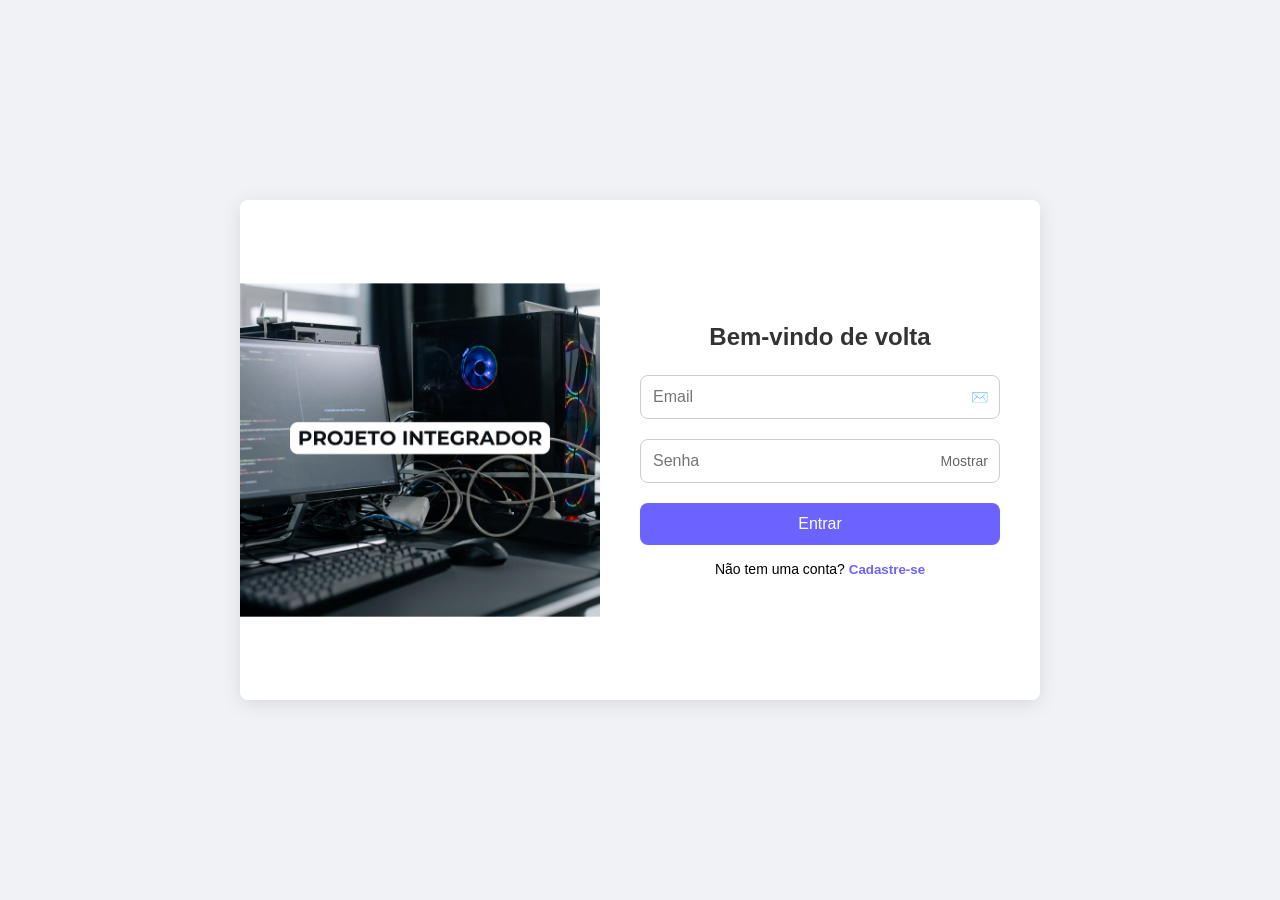
<file: src/main/resources/static/index.html>
<!-- login.html -->
<!DOCTYPE html>
<html lang="pt-BR">
<head>
    <meta charset="UTF-8" />
    <meta name="viewport" content="width=device-width, initial-scale=1.0" />
    <title>Login</title>
    <style>
        :root {
            --primary: #6c63ff;
            --secondary-bg: #f0f2f5;
            --card-bg: #ffffff;
            --text-color: #333333;
            --error-color: #e74c3c;
            --radius: 8px;
        }
        * {
            box-sizing: border-box;
            margin: 0;
            padding: 0;
        }
        body,
        html {
            height: 100%;
            font-family: "Segoe UI", Tahoma, sans-serif;
            background-color: var(--secondary-bg);
        }
        .login-container {
            display: flex;
            height: 100%;
            align-items: center;
            justify-content: center;
        }
        .login-card {
            width: 800px;
            max-width: 90%;
            height: 500px;
            background-color: var(--card-bg);
            border-radius: var(--radius);
            box-shadow: 0 4px 20px rgba(0, 0, 0, 0.1);
            display: flex;
            overflow: hidden;
        }
        .login-image {
            flex: 1;
            background: url("login-image.jpg") center/cover no-repeat;
        }
        .login-form {
            flex: 1;
            padding: 40px;
            display: flex;
            flex-direction: column;
            justify-content: center;
        }
        .login-form h2 {
            margin-bottom: 24px;
            color: var(--text-color);
            text-align: center;
        }
        .form-group {
            position: relative;
            margin-bottom: 20px;
        }
        .form-group input {
            width: 100%;
            padding: 12px 40px 12px 12px;
            border: 1px solid #ccc;
            border-radius: var(--radius);
            font-size: 16px;
        }
        .form-group .toggle-password {
            position: absolute;
            right: 12px;
            top: 50%;
            transform: translateY(-50%);
            background: none;
            border: none;
            cursor: pointer;
            font-size: 14px;
            color: #666;
        }
        .form-group .error {
            color: var(--error-color);
            font-size: 14px;
            margin-top: 4px;
            display: none;
        }
        .btn {
            width: 100%;
            padding: 12px;
            background: var(--primary);
            color: #fff;
            border: none;
            border-radius: var(--radius);
            font-size: 16px;
            cursor: pointer;
            transition: background 0.2s;
        }
        .btn:hover {
            background: #5a54d1;
        }
        .toggle-link {
            margin-top: 16px;
            text-align: center;
            font-size: 14px;
        }
        .toggle-link button {
            background: none;
            border: none;
            color: var(--primary);
            cursor: pointer;
            font-weight: bold;
        }
        @media (max-width: 768px) {
            .login-card {
                flex-direction: column;
                height: auto;
            }
            .login-image {
                height: 200px;
            }
        }
    </style>
</head>
<body>
<div class="login-container">
    <div class="login-card">
        <div class="login-image"></div>
        <div class="login-form">
            <h2>Bem-vindo de volta</h2>
            <form id="login-form" novalidate>
                <div class="form-group">
                    <input type="email" id="email" placeholder="Email" required />
                    <button type="button" class="toggle-password" data-target="email">
                        ✉️
                    </button>
                    <p class="error">Por favor, insira um email válido.</p>
                </div>
                <div class="form-group">
                    <input
                            type="password"
                            id="password"
                            placeholder="Senha"
                            required
                            minlength="6"
                    />
                    <button
                            type="button"
                            class="toggle-password"
                            data-target="password"
                    >
                        Mostrar
                    </button>
                    <p class="error">Senha deve ter ao menos 6 caracteres.</p>
                </div>
                <button type="submit" class="btn">Entrar</button>
            </form>
            <div class="toggle-link">
                Não tem uma conta?
                <button id="to-register">Cadastre-se</button>
            </div>
        </div>
    </div>
</div>

<script>
    // Mostrar / ocultar senha
    document.querySelectorAll(".toggle-password").forEach((btn) => {
        btn.addEventListener("click", () => {
            const tgt = btn.dataset.target;
            const inp = document.getElementById(tgt);
            if (!inp) return;
            if (inp.type === "password") {
                inp.type = "text";
                btn.textContent = tgt === "password" ? "Ocultar" : btn.textContent;
            } else {
                inp.type = "password";
                btn.textContent = tgt === "password" ? "Mostrar" : btn.textContent;
            }
        });
    });

    // Navegar para cadastro
    document.getElementById("to-register").addEventListener("click", () => {
        window.location.href = "register.html";
    });

    // Envio do formulário de login
    document
        .getElementById("login-form")
        .addEventListener("submit", async (e) => {
            e.preventDefault();

            // esconder erros anteriores
            document
                .querySelectorAll(".form-group .error")
                .forEach((el) => (el.style.display = "none"));

            let valid = true;
            const email = document.getElementById("email");
            const pwd = document.getElementById("password");

            // validações HTML5
            if (!email.checkValidity()) {
                email.parentNode.querySelector(".error").style.display = "block";
                valid = false;
            }
            if (!pwd.checkValidity()) {
                pwd.parentNode.querySelector(".error").style.display = "block";
                valid = false;
            }
            if (!valid) return;

            // chamada ao backend
            try {
                const res = await fetch("/usuarios/login", {
                    method: "POST",
                    headers: { "Content-Type": "application/json" },
                    body: JSON.stringify({
                        email: email.value.trim(),
                        senha: pwd.value,
                    }),
                });

                if (res.ok) {
                    // autenticação OK → redirecionar
                    window.location.href = "./home.html";
                } else {
                    // status 401 ou 400
                    const msg = await res.text();
                    alert(msg || "Usuário ou senha incorreta");
                }
            } catch {
                alert("Erro de conexão. Tente novamente.");
            }
        });
</script>
</body>
</html>
</file>
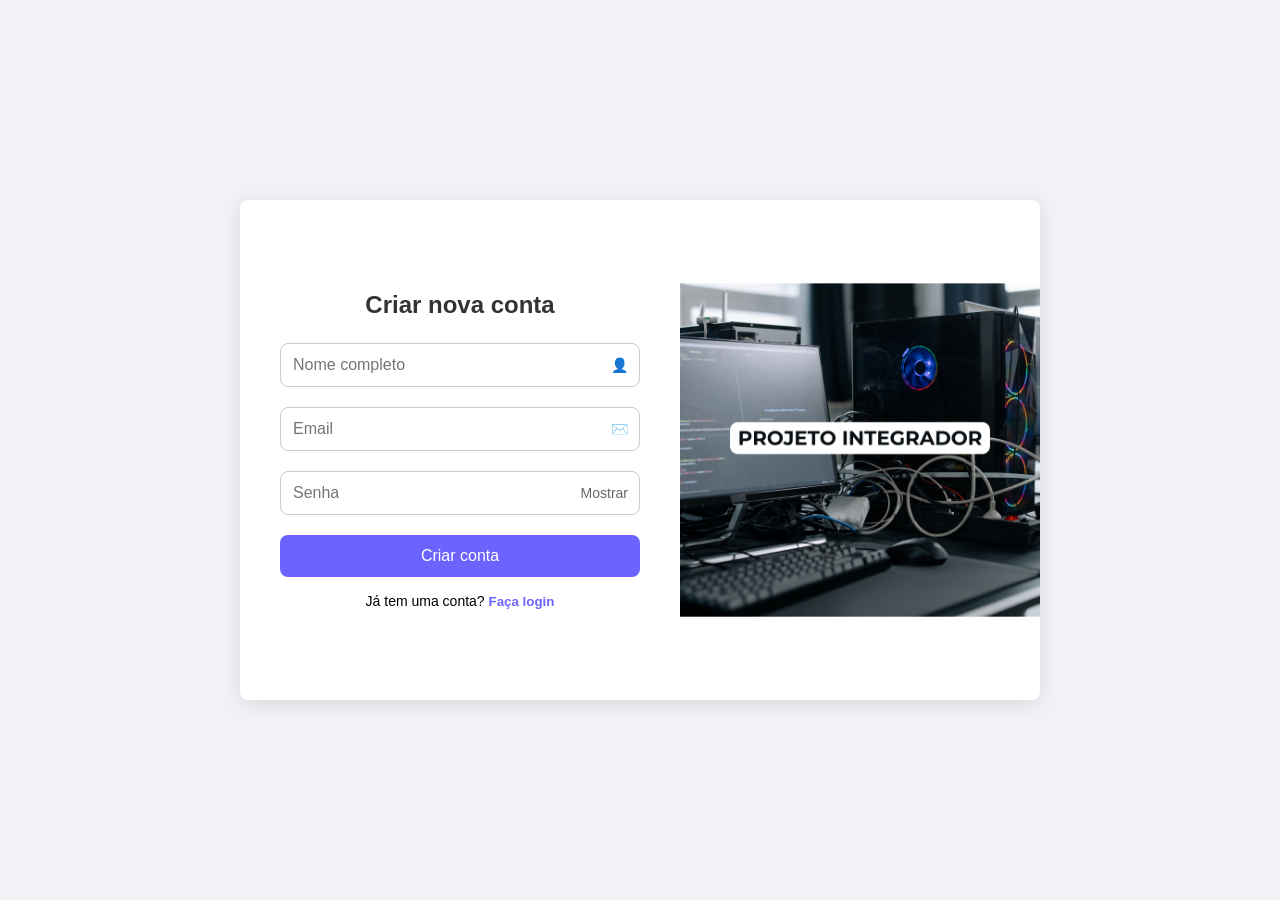
<file: src/main/resources/static/register.html>
<!-- register.html -->
<!DOCTYPE html>
<html lang="pt-BR">
  <head>
    <meta charset="UTF-8" />
    <meta name="viewport" content="width=device-width, initial-scale=1.0" />
    <title>Cadastro</title>
    <style>
      :root {
        --primary: #6c63ff;
        --secondary-bg: #f0f2f5;
        --card-bg: #ffffff;
        --text-color: #333333;
        --error-color: #e74c3c;
        --radius: 8px;
      }
      * {
        box-sizing: border-box;
        margin: 0;
        padding: 0;
      }
      body,
      html {
        height: 100%;
        font-family: "Segoe UI", Tahoma, sans-serif;
        background-color: var(--secondary-bg);
      }
      .login-container {
        display: flex;
        height: 100%;
        align-items: center;
        justify-content: center;
      }
      .login-card {
        width: 800px;
        max-width: 90%;
        height: 500px;
        background-color: var(--card-bg);
        border-radius: var(--radius);
        box-shadow: 0 4px 20px rgba(0, 0, 0, 0.1);
        display: flex;
        overflow: hidden;
      }
      .login-image {
        flex: 1;
        background: url("login-image.jpg") center/cover no-repeat;
      }
      .login-form {
        flex: 1;
        padding: 40px;
        display: flex;
        flex-direction: column;
        justify-content: center;
      }
      .login-form h2 {
        margin-bottom: 24px;
        color: var(--text-color);
        text-align: center;
      }
      .form-group {
        position: relative;
        margin-bottom: 20px;
      }
      .form-group input {
        width: 100%;
        padding: 12px 40px 12px 12px;
        border: 1px solid #ccc;
        border-radius: var(--radius);
        font-size: 16px;
      }
      .form-group .toggle-password {
        position: absolute;
        right: 12px;
        top: 50%;
        transform: translateY(-50%);
        background: none;
        border: none;
        cursor: pointer;
        font-size: 14px;
        color: #666;
      }
      .form-group .error {
        color: var(--error-color);
        font-size: 14px;
        margin-top: 4px;
        display: none;
      }
      .btn {
        width: 100%;
        padding: 12px;
        background: var(--primary);
        color: #fff;
        border: none;
        border-radius: var(--radius);
        font-size: 16px;
        cursor: pointer;
        transition: background 0.2s;
      }
      .btn:hover {
        background: #5a54d1;
      }
      .toggle-link {
        margin-top: 16px;
        text-align: center;
        font-size: 14px;
      }
      .toggle-link button {
        background: none;
        border: none;
        color: var(--primary);
        cursor: pointer;
        font-weight: bold;
      }
      @media (max-width: 768px) {
        .login-card {
          flex-direction: column;
          height: auto;
        }
        .login-image {
          height: 200px;
        }
      }
    </style>
  </head>
  <body>
    <div class="login-container">
      <div class="login-card">
        <div class="login-form">
          <h2>Criar nova conta</h2>
          <form id="register-form" novalidate>
            <div class="form-group">
              <input
                type="text"
                id="name"
                placeholder="Nome completo"
                required
                minlength="3"
              />
              <button type="button" class="toggle-password" data-target="name">
                👤
              </button>
              <p class="error">Nome deve ter ao menos 3 caracteres.</p>
            </div>
            <div class="form-group">
              <input type="email" id="email" placeholder="Email" required />
              <button type="button" class="toggle-password" data-target="email">
                ✉️
              </button>
              <p class="error">Por favor, insira um email válido.</p>
            </div>
            <div class="form-group">
              <input
                type="password"
                id="password"
                placeholder="Senha"
                required
                minlength="6"
              />
              <button
                type="button"
                class="toggle-password"
                data-target="password"
              >
                Mostrar
              </button>
              <p class="error">Senha deve ter ao menos 6 caracteres.</p>
            </div>
            <button type="submit" class="btn">Criar conta</button>
          </form>
          <div class="toggle-link">
            Já tem uma conta?
            <button id="to-login">Faça login</button>
          </div>
        </div>
        <div class="login-image"></div>
      </div>
    </div>

    <script>
      // toggle senha
      document.querySelectorAll(".toggle-password").forEach((btn) => {
        btn.addEventListener("click", () => {
          const tgt = btn.dataset.target;
          const inp = document.getElementById(tgt);
          if (!inp) return;
          if (inp.type === "password") {
            inp.type = "text";
            btn.textContent = tgt === "password" ? "Ocultar" : btn.textContent;
          } else {
            inp.type = "password";
            btn.textContent = tgt === "password" ? "Mostrar" : btn.textContent;
          }
        });
      });

      // volta ao login
      document.getElementById("to-login").addEventListener("click", () => {
        window.location.href = "login.html";
      });

      // submit cadastro
      document
        .getElementById("register-form")
        .addEventListener("submit", async (e) => {
          e.preventDefault();
          document
            .querySelectorAll(".form-group .error")
            .forEach((el) => (el.style.display = "none"));

          let valid = true;
          const name = document.getElementById("name");
          const email = document.getElementById("email");
          const pwd = document.getElementById("password");

          if (!name.checkValidity()) {
            name.parentNode.querySelector(".error").style.display = "block";
            valid = false;
          }
          if (!email.checkValidity()) {
            email.parentNode.querySelector(".error").style.display = "block";
            valid = false;
          }
          if (!pwd.checkValidity()) {
            pwd.parentNode.querySelector(".error").style.display = "block";
            valid = false;
          }
          if (!valid) return;

          try {
            const res = await fetch("/usuarios/criar", {
              method: "POST",
              headers: { "Content-Type": "application/json" },
              body: JSON.stringify({
                nome: name.value.trim(),
                email: email.value.trim(),
                senha: pwd.value,
              }),
            });

            if (res.status === 201) {
              alert("Conta criada com sucesso!");
              window.location.href = "login.html";
            } else {
              const txt = await res.text();
              alert(txt || "Erro no cadastro");
            }
          } catch {
            alert("Erro de conexão. Tente novamente.");
          }
        });
    </script>
  </body>
</html>
</file>
